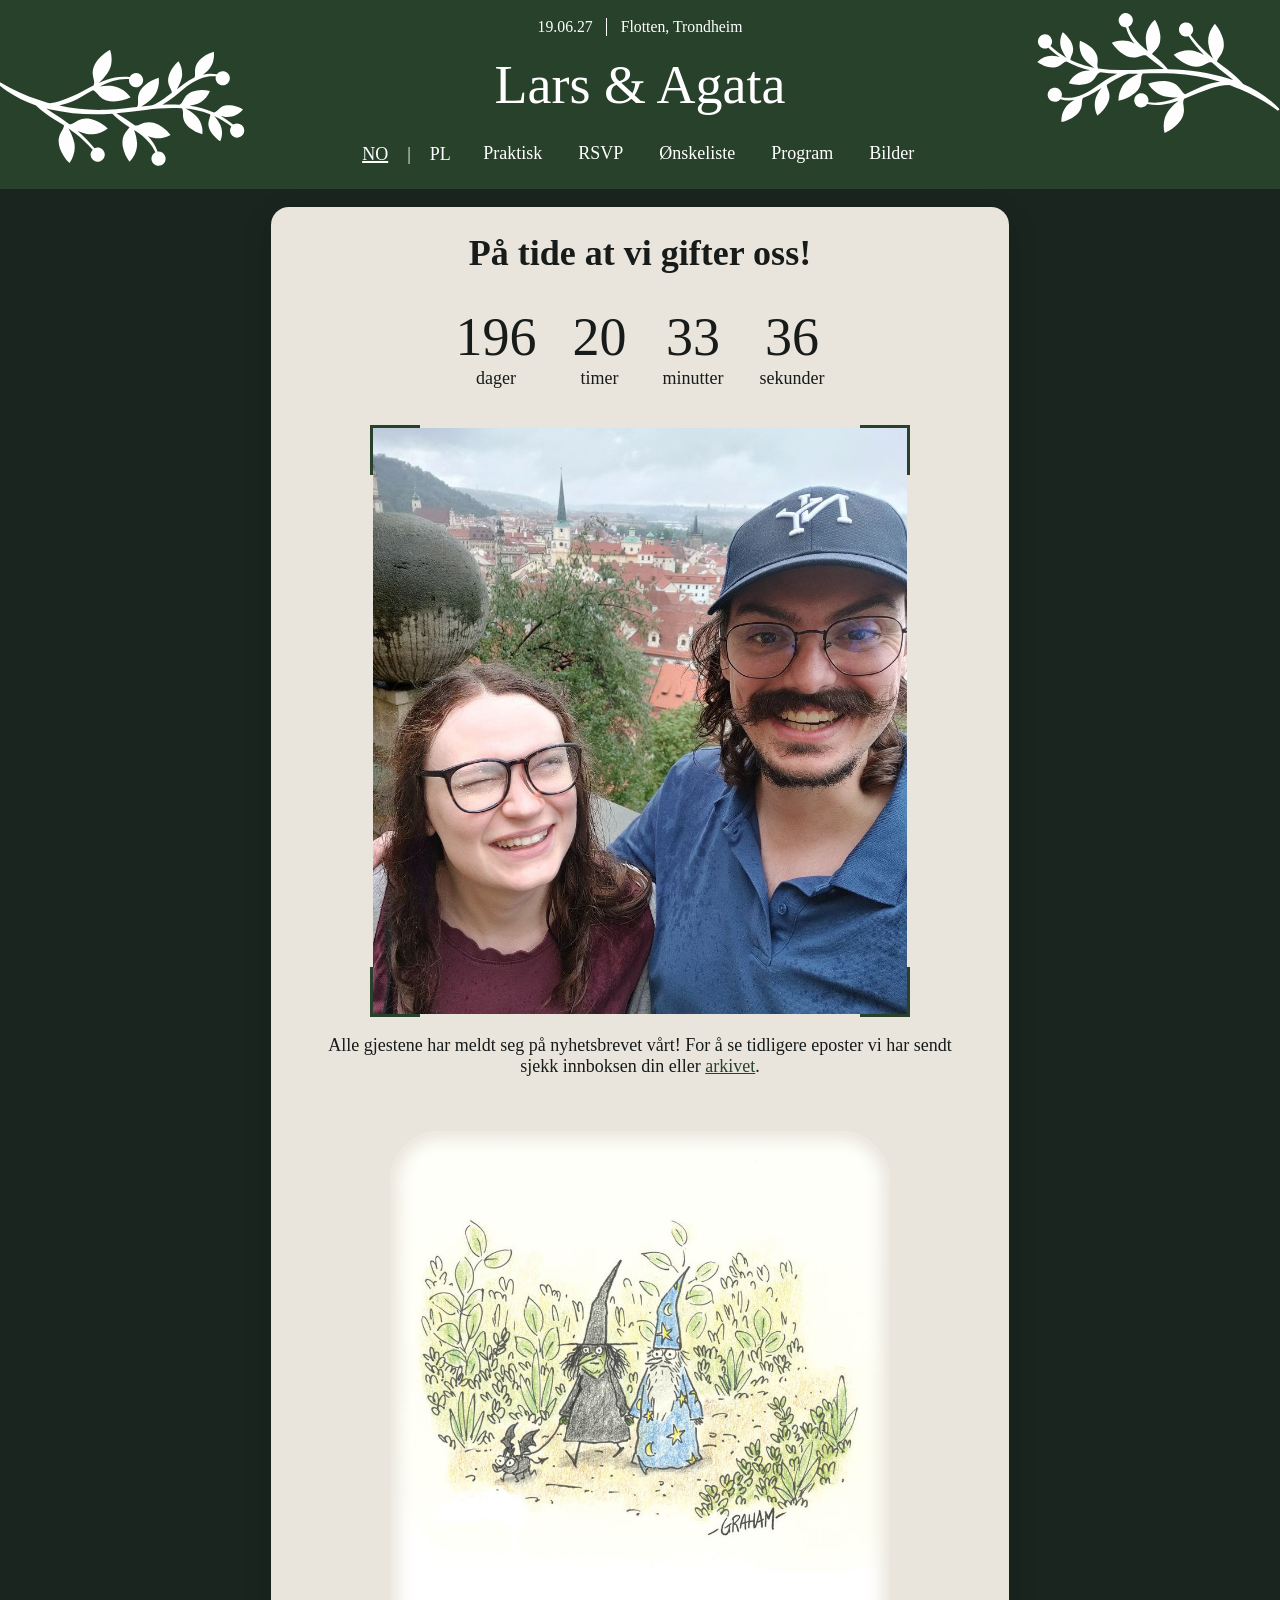
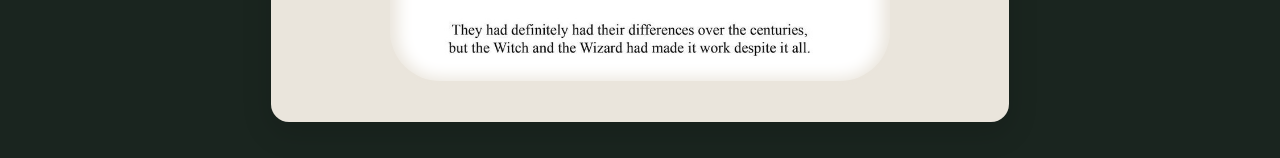
<file: index.html>
<!DOCTYPE html>
<html lang="nb">
   <head>
    <title>Lars & Agata</title>
    <meta name="viewport" content="width=device-width, initial-scale=1" />
    <link rel="stylesheet" href="style.css" />
    <link rel="icon" href="favicon.svg" type="image/svg+xml">
   </head>
   <body>
      <div id="header"></div>
      <main class="index-text">
         <h1 data-i18n="itsTime">På tide at vi gifter oss!</h1>
         <div class="index-content">
            <div id="countdown">
               <div class="countdown--card">
                  <div id="countdown--days">
                     <span class="loader" />
                  </div>
                  <div class="countdown--label" data-i18n="days">dager</div>
               </div>
               <div class="countdown--card">
                  <div id="countdown--hours">
                     <span class="loader" />
                  </div>
                  <div class="countdown--label" data-i18n="hours">timer</div>
               </div>
               <div class="countdown--card">
                  <div id="countdown--minutes">
                     <span class="loader" />
                  </div>
                  <div class="countdown--label" data-i18n="minutes">minutter</div>
               </div>
               <div class="countdown--card">
                  <div id="countdown--seconds">
                     <span class="loader" />
                  </div>
                  <div class="countdown--label" data-i18n="seconds">sekunder</div>
               </div>
            </div>
            <img src="images/us.jpg" class="image-us" alt="Agata og Lars" />
            <!-- <form
               action="https://buttondown.com/api/emails/embed-subscribe/largehendrix"
               method="post"
            >
               <h2 data-i18n="follow">
                  Følg med på oppdateringer rundt bryllupet
               </h2>
               <p data-i18n="notifications">Vi sender ut notifikasjoner når det kommer mer informasjon på nettsiden.</p>
               <div class="newsletter-form-group">
                  <label for="bd-email" data-i18n="email">Epostadresse</label>
                  <input type="email" name="email" id="bd-email" />
                  <button type="submit" data-i18n="subscribe">Abonner</button>
               </div>
            </form> -->
            <p data-i18n="homeInfo"></p>
      </div>

         <div class="main--bottom">
            <div class="img--blurred-container">
                <img src="./images/WitchWizardLove_cropped.jpg" alt="Heks og trollmann går en tur" class="img--blurred">
                <div class="img--blurred-block"></div>
            </div>
         </div>
      </main>
   </body> 
   <script src="js/include.js"></script>
   <script src="js/countdown.js"></script>
</html>
</file>
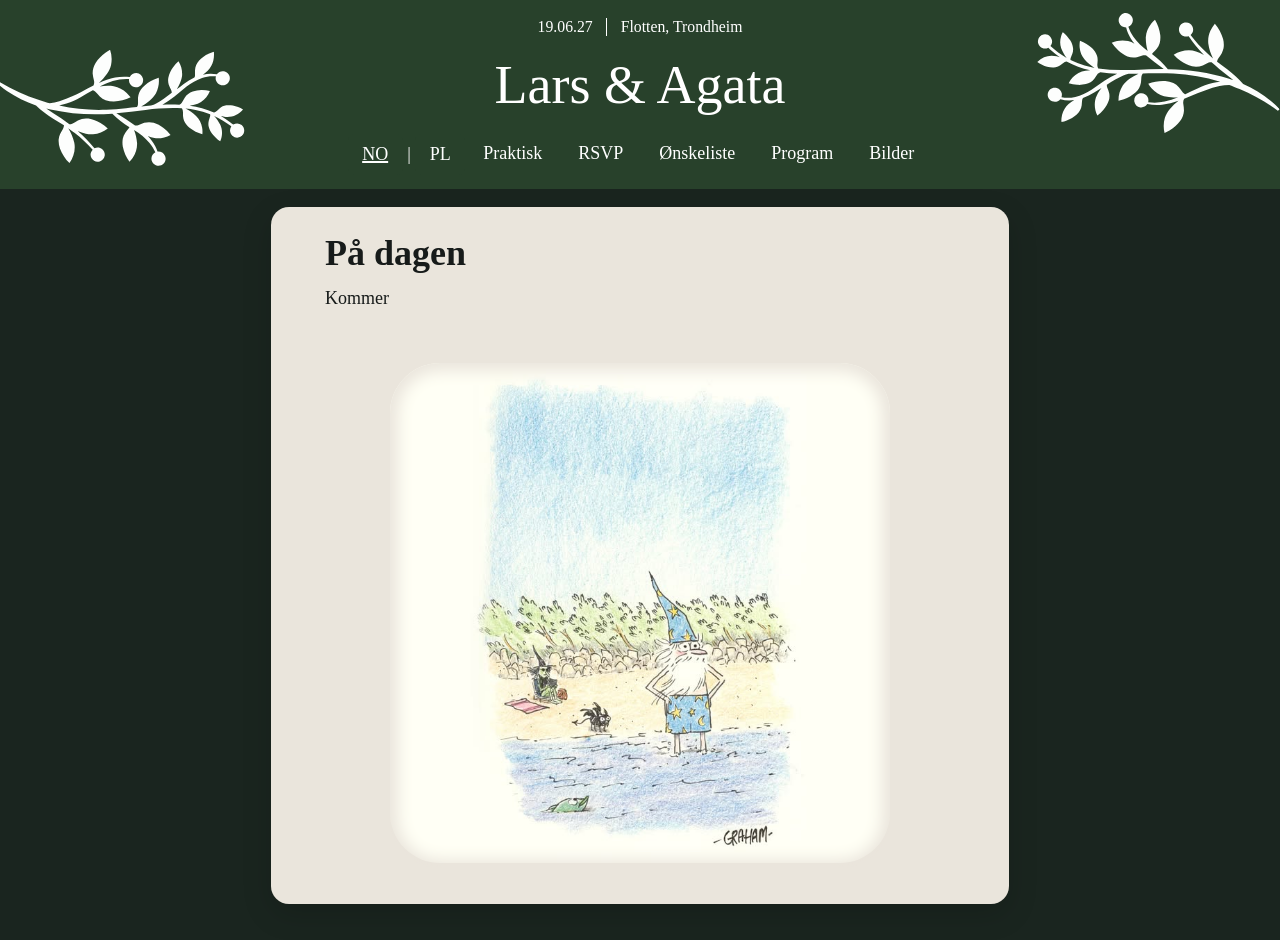
<file: on-the-day.html>
<!DOCTYPE html>
<html lang="nb">
   <head>
    <title>På dagen | Lars og Agata</title>
    <meta name="viewport" content="width=device-width, initial-scale=1" />
    <link rel="stylesheet" href="style.css" />
    <link rel="icon" href="favicon.svg" type="image/svg+xml">
   </head>
   <body>
        <div id="header"></div>
      <main>
        <h1>På dagen</h1>

        <p>Kommer</p>

      <div class="main--bottom">
        <div class="img--blurred-container">
          <img src="./images/WitchWizardBeach.jpg" class="img--blurred">
          <div class="img--blurred-block"></div>
        </div>
      </div>
      </main>
   </body> 
   <script src="js/include.js"></script>
</html>
</file>
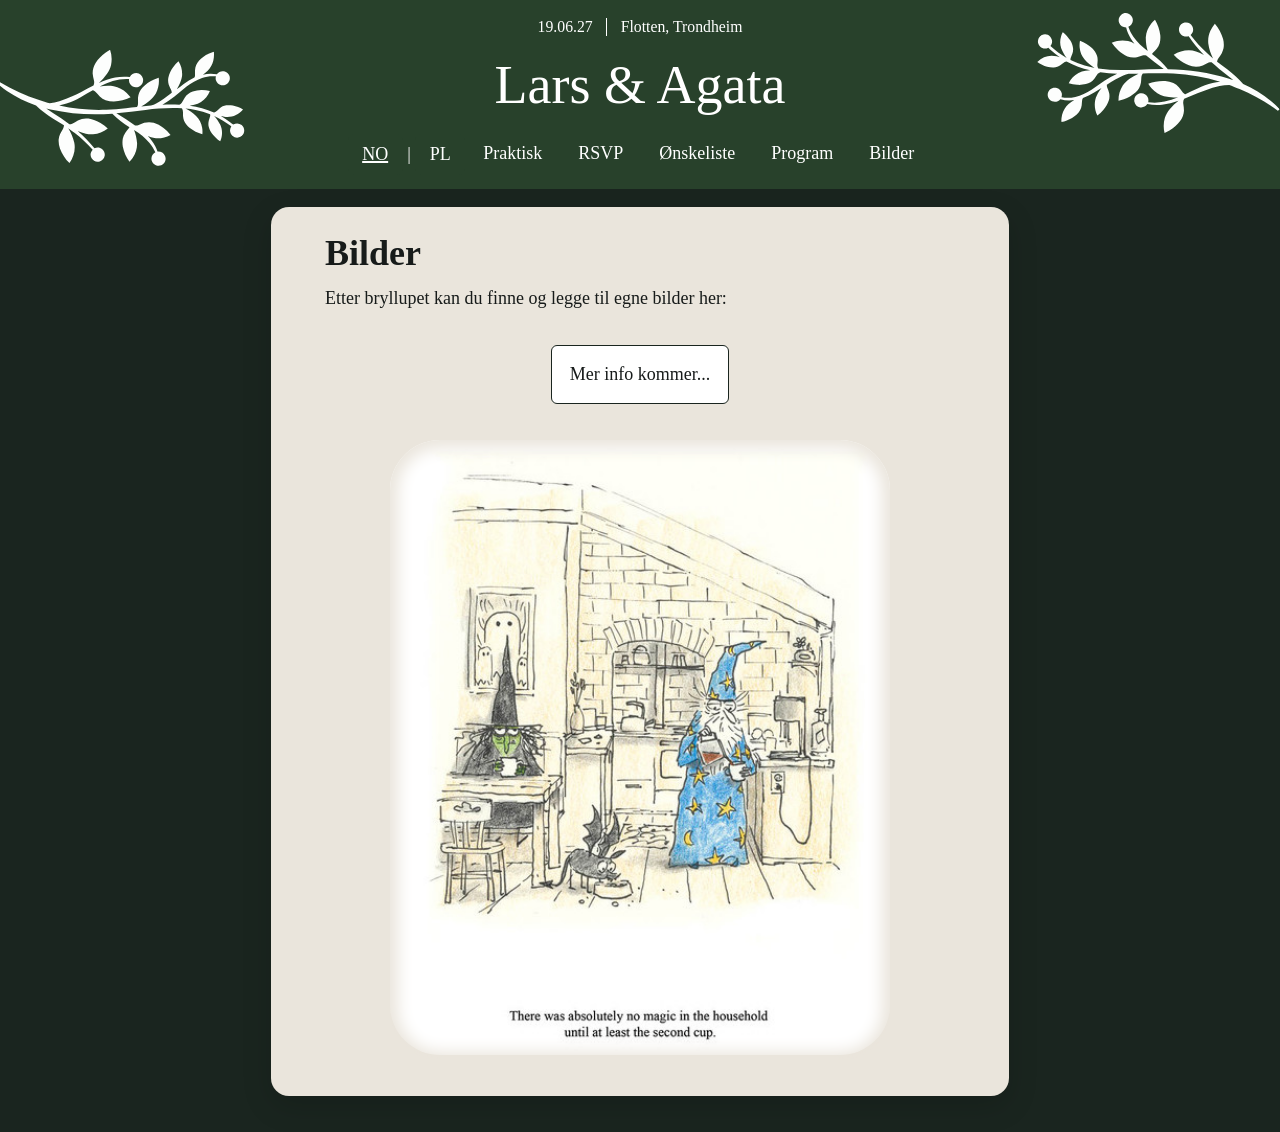
<file: photos.html>
<!DOCTYPE html>
<html lang="nb">
   <head>
    <title data-i18n="photosTitle">Bilder | Lars & Agata</title>
    <meta name="viewport" content="width=device-width, initial-scale=1" />
    <link rel="stylesheet" href="style.css" />
    <link rel="icon" href="favicon.svg" type="image/svg+xml">
   </head>
   <body>
     <div id="header"></div>
     <main>
       <h1 data-i18n="photos">Bilder</h1>
       <p data-i18n="photosP1">Etter bryllupet kan du finne og legge til egne bilder her:</p>

         <div class="qr-container" data-i18n="coming">
            <img src="images/qr-code-photos.png" height="100%" width="100%" />
            <a href="https://nx100993.your-storageshare.de/s/3spnAQ6Ajx9azzW" data-i18n="photos">Bilder</a>
         </div>
       <div>

       </div>
       
       <div class="main--bottom">
         <div class="img--blurred-container">
           <img src="./images/WitchWizardCoffee_cropped.jpg" class="img--blurred">
           <div class="img--blurred-block"></div>
          </div>
        </div>
      </main>
   </body> 
   <script src="js/include.js"></script>
</html>
</file>
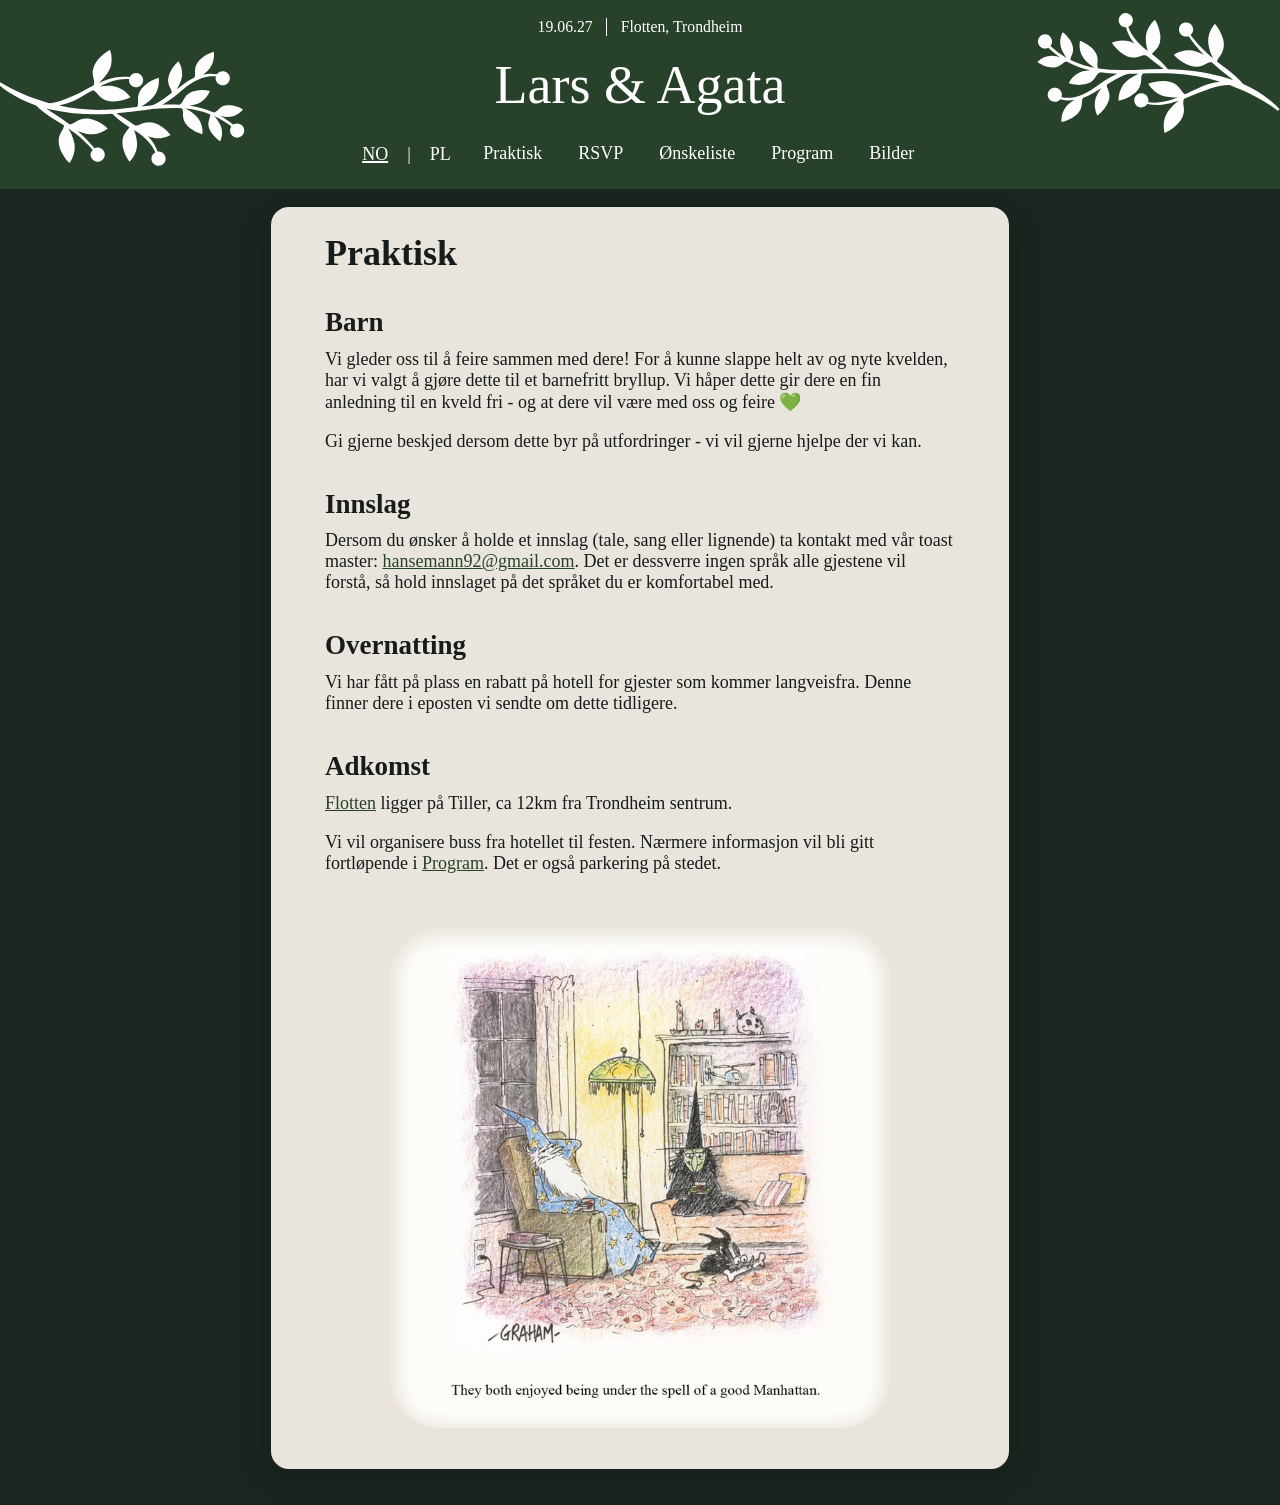
<file: praktisk.html>
<!DOCTYPE html>
<html lang="nb">
   <head>
    <title data-i18n="infoTitle"></title>
    <meta name="viewport" content="width=device-width, initial-scale=1" />
    <link rel="stylesheet" href="style.css" />
    <link rel="icon" href="favicon.svg" type="image/svg+xml">
   </head>
   <body>
        <div id="header"></div>
        <main>
            <h1 data-i18n="info"></h1>

            <h2 data-i18n="children"></h2>
            <p data-i18n="childrenP1">
            </p>
            <p data-i18n="childrenP2">
               
            </p>


            <h2 data-i18n="speeches"></h2>
            <p data-i18n="speechesP1">Dersom du ønsker å holde tale ta kontakt med vår toast master: <a href="mailto:hansemann92@gmail.com?subject=Tale på Lars & Agata sitt bryllup">hansemann92@gmail.com</a>. </p>
            
            <h2 data-i18n="accomodation">Overnatting</h2>
            <p data-i18n="accomodationP1">Vi jobber med å få på plass en felles avtale på hotell for gjester som kommer langveisfra. Mer informasjon om dette vil bli delt så snart det er klart. </p>

            <h2 data-i18n="access">Adkomst</h2>
            <p data-i18n="accessP1"><a href="https://flottenforsamlingshus.no/">Flotten</a> ligger på Tiller, ca 12km fra Trondheim sentrum. </p>
            <p data-i18n="accessP2">Vi vil organisere buss fra hotellet til festen. Nærmere informasjon vil bli gitt fortløpende i <a href="program.html">På dagen</a>. Det er også parkering på stedet. </p>

            <div class="main--bottom">
                <div class="img--blurred-container">
                    <img src="./images/WitchWizardSpell.jpg" class="img--blurred">
                    <div class="img--blurred-block"></div>
                </div>
            </div>
             
        </main>
   </body> 
   <script src="js/include.js"></script>
</html>
</file>
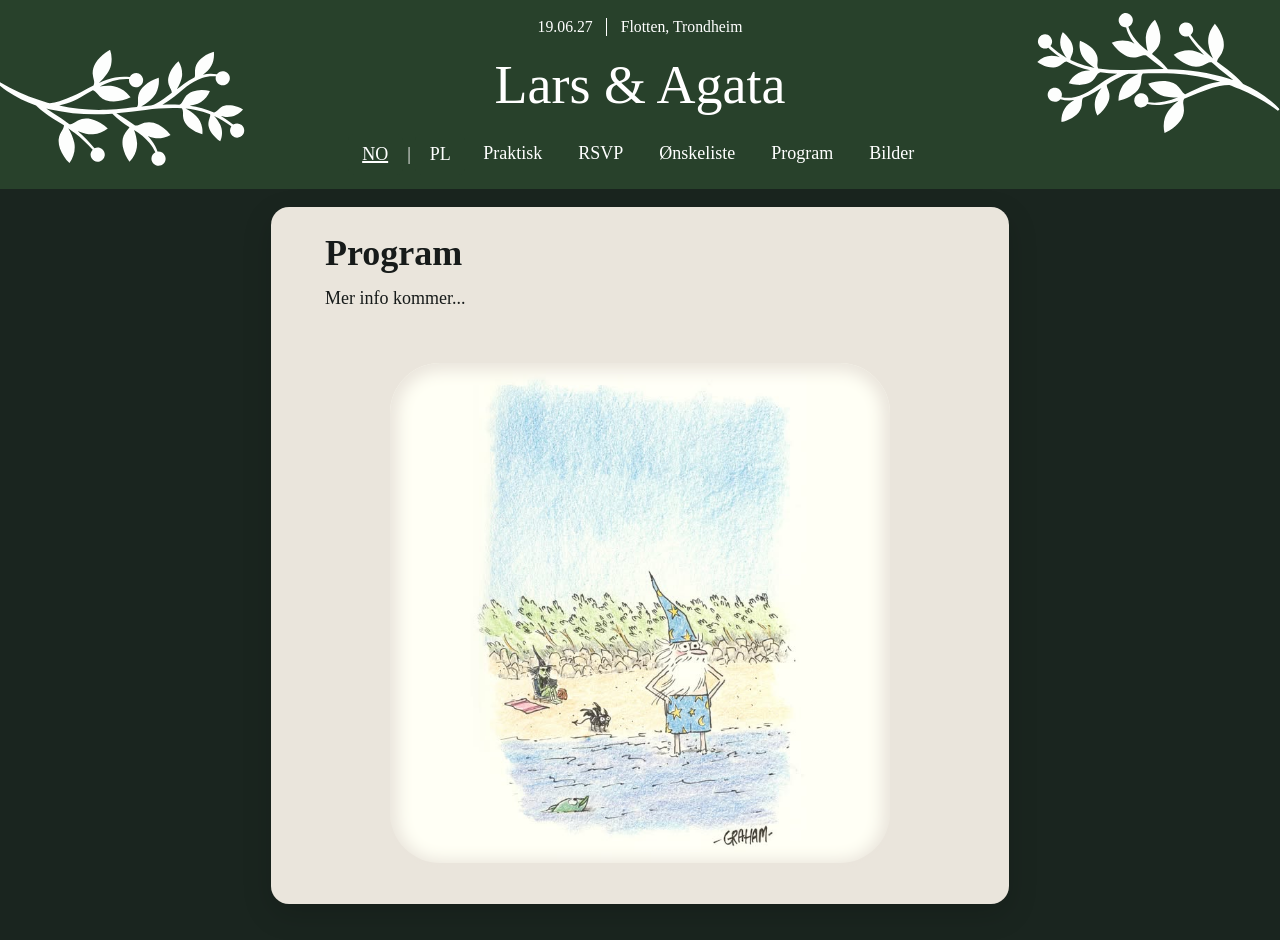
<file: program.html>
<!DOCTYPE html>
<html lang="nb">
   <head>
    <title data-i18n="programTitle">Program | Lars & Agata</title>
    <meta name="viewport" content="width=device-width, initial-scale=1" />
    <link rel="stylesheet" href="style.css" />
    <link rel="icon" href="favicon.svg" type="image/svg+xml">
   </head>
   <body>
        <div id="header"></div>
      <main>
        <h1  data-i18n="program">Program</h1>

        <p data-i18n="coming">Mer info kommer...</p>

      <div class="main--bottom">
        <div class="img--blurred-container">
          <img src="./images/WitchWizardBeach.jpg" class="img--blurred">
          <div class="img--blurred-block"></div>
        </div>
      </div>
      </main>
   </body> 
   <script src="js/include.js"></script>
</html>
</file>
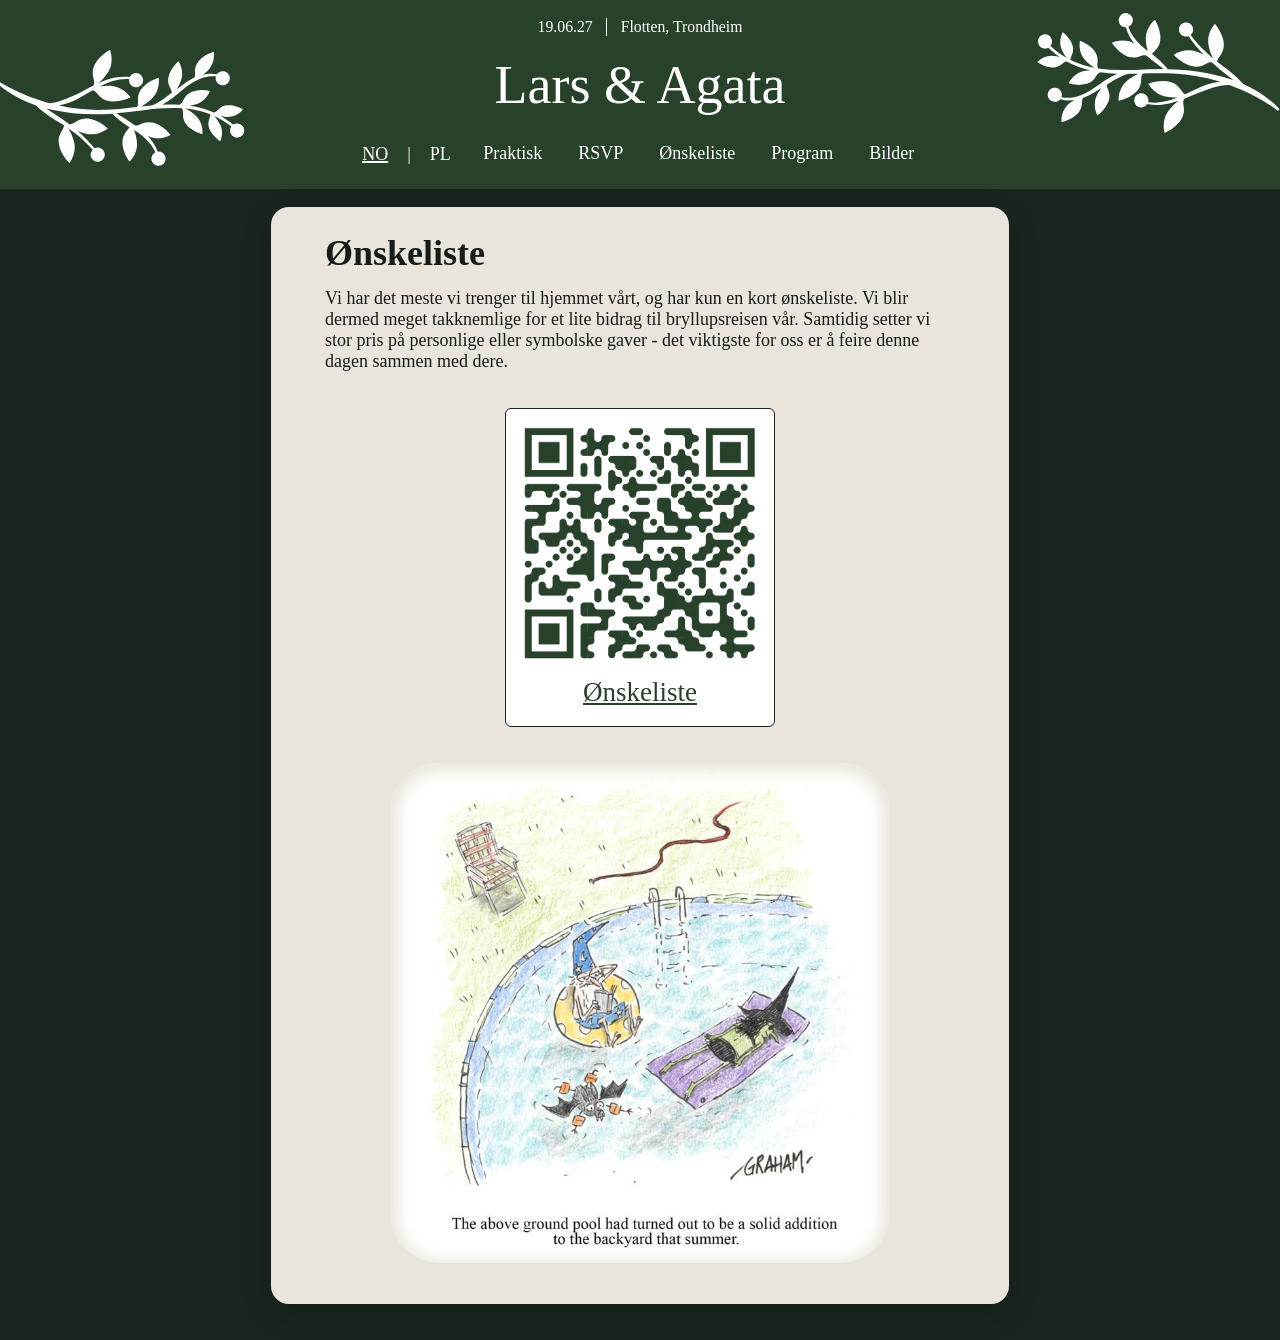
<file: registry.html>
<!DOCTYPE html>
<html lang="nb">
   <head>
    <title data-i18n="registryTitle">Ønskeliste | Lars & Agata</title>
    <meta name="viewport" content="width=device-width, initial-scale=1" />
    <link rel="stylesheet" href="style.css" />
    <link rel="icon" href="favicon.svg" type="image/svg+xml">
   </head>
   <body>
      <div id="header"></div>
      <main>
         <h1  data-i18n="registry">Ønskeliste</h1>

         <p data-i18n="registryMain"></p>

         <div class="qr-container">
            <img src="images/qr-code-registry-green.png" height="100%" width="100%" />
            <a href="https://onskelister.no/liste?id=lrmxkEvSvMhWKYfL3OW9" data-i18n="registry">Ønskeliste</a> 
         </div>
         <!-- <div class="account-info"> -->
            <!-- <p>Kontonummer: 3905 14 07761</p> -->
            <!-- <p>BIC/SWIFT: SPARNO22</p> -->
            <!-- <p>IBAN: NO2639051407761</p> -->
            <!-- <p>Sparebanken Møre, Postboks 121, 6001 Ålesund</p> -->
         <!-- </div> -->
         
         <div class="main--bottom">
            <div class="img--blurred-container">
               <img src="./images/WitchWizardPool.jpg" class="img--blurred">
               <div class="img--blurred-block"></div>
            </div>
         </div>
      </main>
   </body> 
   <script src="js/include.js"></script>
</html>
</file>
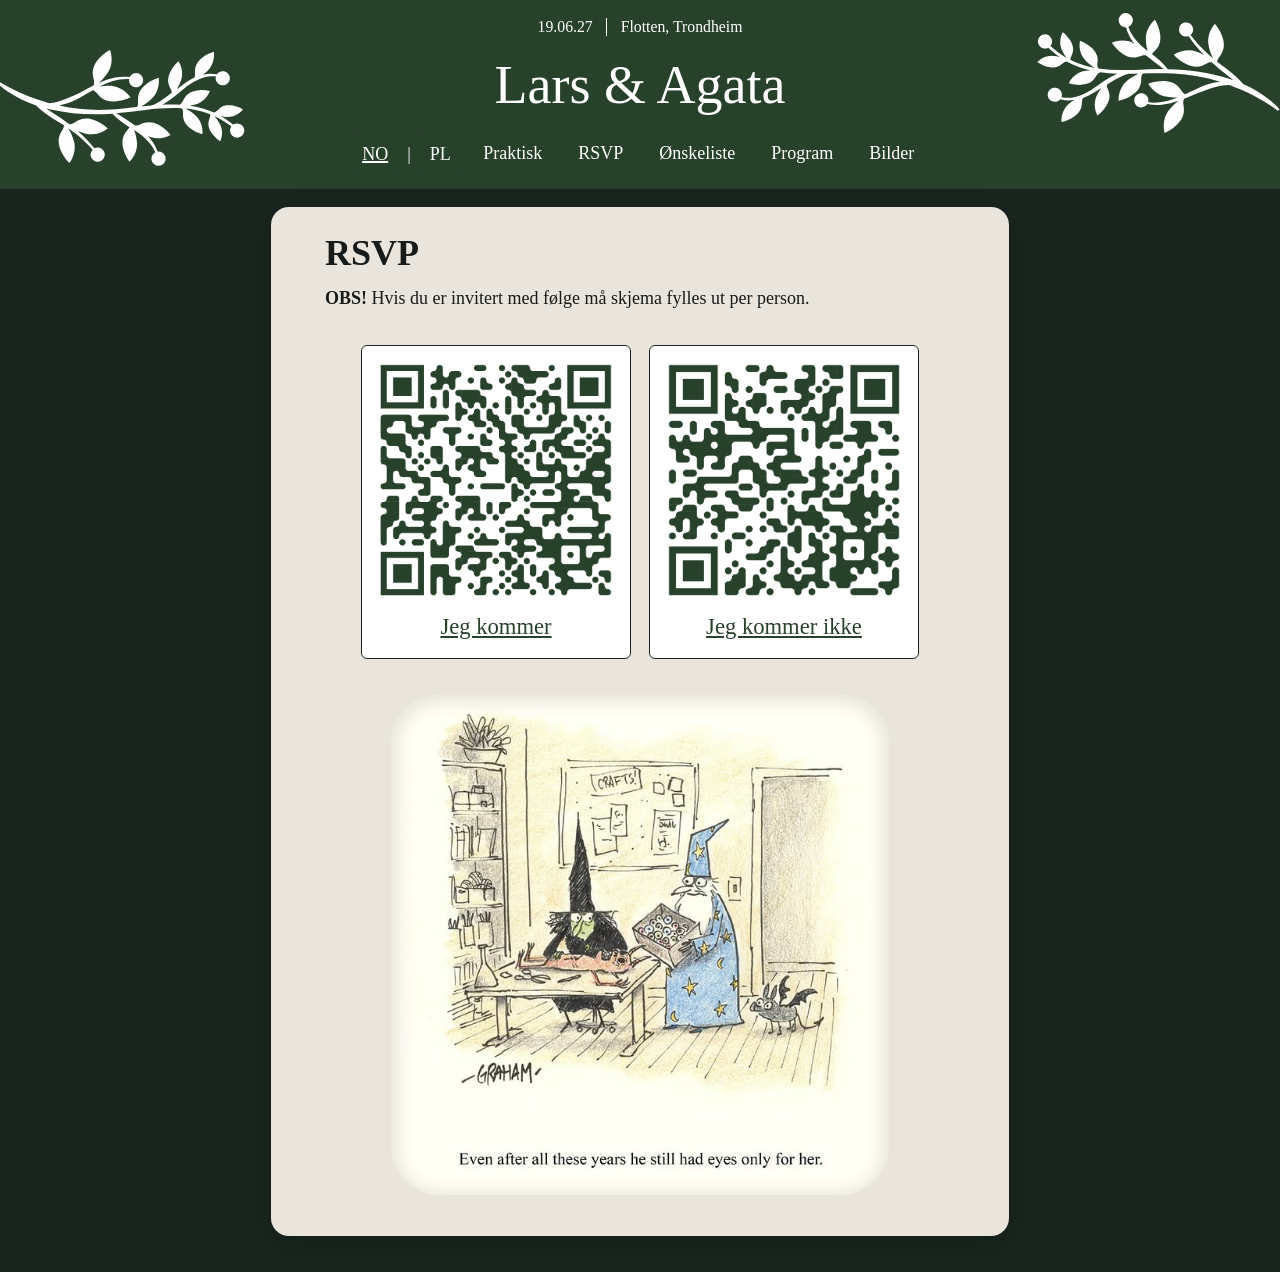
<file: RSVP.html>
<!DOCTYPE html>
<html lang="nb">
   <head>
    <title data-i18n="rsvpTitle">RSVP | Lars & Agata</title>
    <meta name="viewport" content="width=device-width, initial-scale=1" />
    <link rel="stylesheet" href="style.css" />
    <link rel="icon" href="favicon.svg" type="image/svg+xml">
   </head>
   <body>
      <div id="header"></div>
      <main>
         <h1 data-i18n="rsvp">RSVP</h1>

         <p data-i18n="rsvpP1"></p>

         <div class="qr-container__row">

            <div class="qr-container">
               <img id="qr-coming" height="100%" width="100%" />
               <span data-i18n="rsvpComing"></span>
               
            </div>
            
            <div class="qr-container">
               <img id="qr-not-coming" height="100%" width="100%" />
               <span data-i18n="rsvpNotComing"></span>
               
            </div>
            
         </div>
         

         <div class="main--bottom">
            <div class="img--blurred-container">
               <img src="./images/WitchWizardEyes.jpg" class="img--blurred">
               <div class="img--blurred-block"></div>
            </div>
         </div>
      </main>
   </body> 
   <script src="js/include.js"></script>
</html>
</file>
<file: style.css>
:root {
    --color-primary:  #28412B;
    --color-bg:rgb(26, 37, 31);
    --color-surface-main:#EAE5DC;
    --color-text-default: rgb(23, 27, 26);
    --color-text-action: #28412B; 
    --color-surface-action: #28412B; 
    --color-text-on-surface-action: white;
    --color-text-on-primary: white;
    --color-text-on-primary-hover: rgb(230, 210, 210);
    --color-text-on-surface-action-hover: rgb(230, 210, 210);
    --transition: 200ms linear;
    --border-radius-component: 6px;
}

*, ::before, ::after {
    box-sizing: border-box;
    transition: color var(--transition), outline-offset var(--transition);
}

*:focus-visible {
    outline: var(--color-primary) 2px solid;
    outline-offset: 2px;
    box-shadow: 0 0 0 2px var(--color-text-on-primary);
}

a {
    color: var(--color-text-action);
}
html, body {
    margin: 0;
    font-size: 18px;
    
}
body {
    display: flex;
    flex-direction: column;
    min-height: 100vh;
    background-color: var(--color-bg);
    font-family: Georgia, 'Times New Roman', Times, serif;
    color: var(--color-text-default);
    
}

.banner {
    padding: 1rem 0.5rem 0.75rem 0.5rem;
    background-color: var(--color-primary);
    display: flex;
    gap: 1rem;
    flex-direction: column;
    align-items: center;
    color: var(--color-text-on-primary);
    
    @media only screen and (max-width: 450px) {
        padding: 1rem .25rem; 
    }
}

.logo {
    font-size: 3rem;
    
}

nav {
    display: flex;
    @media only screen and (max-width: 690px) {
        display: none; 
        flex-direction: column;
    }
}

nav button[aria-checked="true"] {
    text-decoration: underline;
    text-decoration-thickness: 2px;
}

nav.showMenu {
    display: flex;
}

#nav-button {
    @media only screen and (min-width: 690px) {
        display: none; 
    }
    
}

.banner a {
    color:inherit;
    display: block;
    text-decoration: none;
    
    &:hover {
        color: var(--color-text-on-primary-hover);
    }
}

.banner__decor {
    fill-rule: evenodd;
    clip-rule: evenodd;
    image-rendering: smooth;
    text-rendering: geometricPrecision;
    shape-rendering: geometricPrecision;
    position: absolute;
    width:186px;
    height:198px;
    
    @media only screen and (max-width: 1160px) {
        display: none;
    }
    
}

.banner__decor--left {
    left: 39px;
    top: 0;
    rotate: 140deg;
}

.banner__decor--right {
    right: 40px;
    top: -17px;
    rotate: -35deg;
}

.nav-link {
    padding: .5rem 1rem;
}

.date-place {
    display: flex;
    gap: .75rem;
    font-size: .875rem;
}

.date-place--separator {
    border-left: 1px solid var(--color-text-on-primary);
}

h1, h2 {
    font-family: "Palatino Linotype", Palatino, serif;
}

h1, h2, h3, h4 {
    margin-block: 0 0.4em;
    padding-top: 0.7em;
}

p {
    margin-block: 0 1em;
}

main {
    min-height: 100%;
    display: flex;
    flex-direction: column;
    position: relative;
    flex: 1;
    width: 41rem;
    margin-inline: auto;
    margin-block: 1rem 2rem;
    border-radius: 1rem;
    padding-inline: 3rem;
    background-color: var(--color-surface-main);
    box-shadow: 0 10px 30px rgba(0,0,0,0.15);
    @media only screen and (max-width: 800px) {
        margin-block: 0;
        width: 100%;
        padding-inline: 1rem;
        border-radius: 0;
    }
}

.index-text {
    text-align: center;
}

.index-content {
    display: flex;
    flex-direction: column;
    gap: 1rem;
}

.image-us {
    width: 540px;
    align-self: center;
    --s: 50px; /* the size on the corner */
    border: 3px solid var(--color-primary);
    mask:
    conic-gradient(at var(--s) var(--s),#0000 75%,#000 0)
    0 0/calc(100% - var(--s)) calc(100% - var(--s)),
    linear-gradient(#000 0 0) content-box;
    
    @media only screen and (max-width: 560px) {
        width: 100%;
        
    }
    
}

#countdown {
    font-size: 3rem;
    display: flex;
    gap: 2rem;
    justify-content: center;
    margin: 1rem;
    @media only screen and (max-width: 450px) {
        font-size: 2rem; 
        gap: 1.5rem; 
    }
}

.countdown--label {
    font-size: 1rem;
}

button, .button {
    cursor: pointer;
    background-color: var(--color-surface-action);
    border: 1px solid var(--color-surface-action);
    color: var(--color-text-on-surface-action);
    font-family: inherit;
    font-size: 1rem;
    padding: .5rem;
    border-radius: var(--border-radius-component);
    text-decoration: none;
    &:hover {
        color: var(--color-text-on-surface-action-hover);
    }
    &:has(svg) {
        display: flex;
        gap: .25rem;
        align-items: center;
    }
    svg {
        color: inherit;
        stroke-color: inherit;
    }
}

nav button {
    padding-inline: .75rem;
}

.newsletter-form-group {
    display: flex;
    flex-direction: column;
    gap: .5rem;;
    margin-top: 1rem;
    margin-inline: auto;
    
    @media only screen and (min-width: 600px) {
        width: 30rem;
    }
}

label {
    font-weight: 600;
}

input {
    font-family: inherit;
    font-size: 1rem;
    padding: .5rem;
    border-radius: var(--border-radius-component);
    border: 1px solid var(--color-surface-action);
}

.qr-container__row {
    display: flex;
    gap: 1rem;
    justify-content: center;
    align-items: flex-start;

    @media only screen and (max-width: 450px) {
        gap: .5rem;
        .qr-container {
            padding-inline: .75rem;
        }
    }
}


.qr-container {
    display: flex;
    flex-direction: column;
    align-items: center;
    gap: 1rem;
    align-self: center;
    border: 1px solid var(--color-bg);
    background-color: white;
    border-radius: var(--border-radius-component);
    padding: 1rem;
    max-width: 15rem;
    margin-block-start: 1rem;
    text-align: center;
    
    img {
        width: 100%;
    }
    a {
        font-size: 1.5rem;
    }
}

.qr-container__row a {
    font-size: clamp(1.125rem, 1.03rem + 0.32vw, 1.5rem);
}

.account-info {
    margin-inline: auto;
    margin-block-start: 1rem;
}

.main--bottom {
    margin-top: auto;
    padding-block-start: 2rem;
}

.img--blurred-container {
    margin: auto;
    border-radius: 50px;
    margin-block-end: 2rem;
    margin-inline-start: 50%;
    transform: translate(-50%);
    width: 500px;   

    @media only screen and (max-width: 500px) {
     width: 100%;   
    }
}

.img--blurred {
    border-radius: 50px;
    width: 100%;
}

.img--blurred-block {
    width: 100%;
    position: absolute;
    bottom: 0px;
    top: 0px;
    box-shadow: inset 0 0 16px 8px var(--color-surface-main);
    border-radius: 50px;
}

.loader {
    width: 0.95em;
    height: 0.95em;
    border: 4px solid var(--color-text-action);
    border-bottom-color: transparent;
    border-radius: 50%;
    display: inline-block;
    animation: rotation 1s linear infinite;
}

@keyframes rotation {
    0% {
        transform: rotate(0deg);
    }
    100% {
        transform: rotate(360deg);
    }
} 

.sr-only {
    position: absolute;
    overflow: hidden  ;
    white-space: nowrap;
    width: 1px;
    height: 1px;
    margin: -1px;
    padding: 0;
    border: 0;
    clip: rect(1px 1px 1px 1px);
    -webkit-clip-path: inset(50%);
    clip-path: inset(50%);
}
</file>
